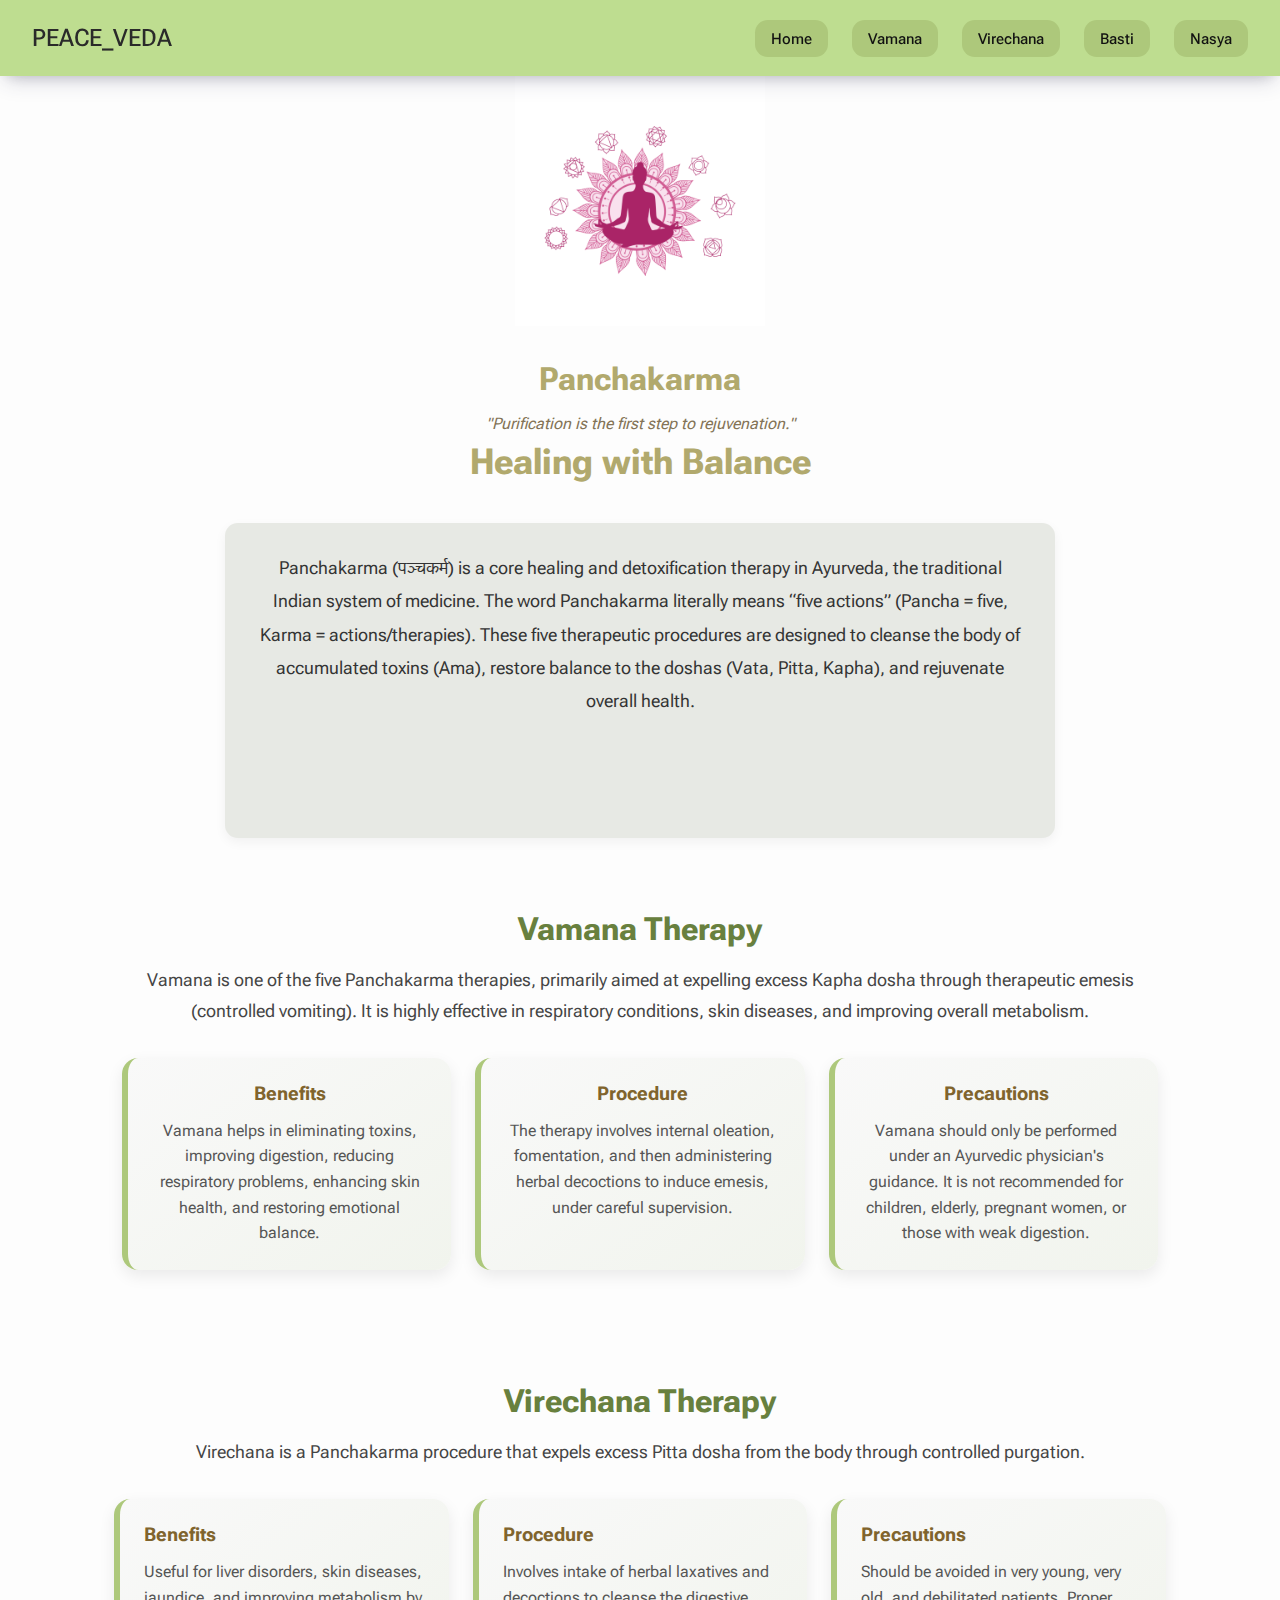
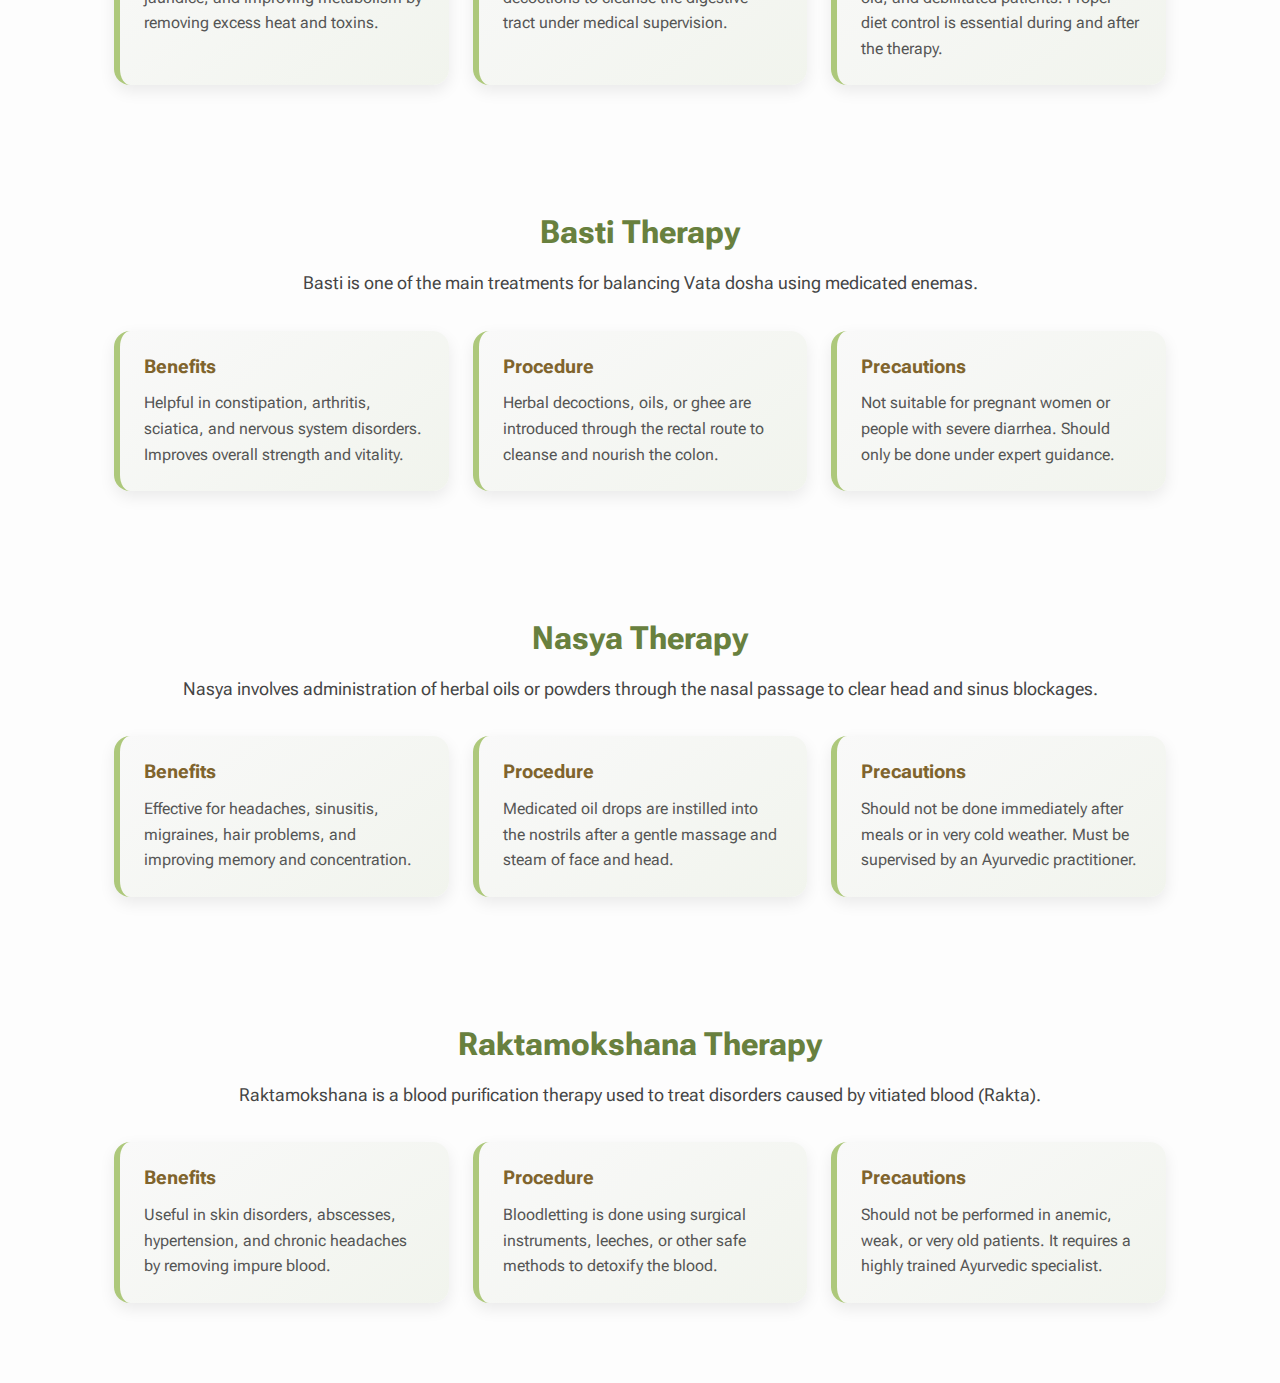
<file: Peace_veda/project/Panchakarma/panchkarma.html>
<!DOCTYPE html>
<html lang="en">
<head>
  <meta charset="UTF-8">
  <meta name="viewport" content="width=device-width, initial-scale=1.0">
  <title>Panchakarma Therapies</title>
  <link rel="stylesheet" href="panchkarma.css">
</head>
<body>

  <!-- Navbar -->
  <nav>
    <ul>
      <div class="title">PEACE_VEDA</div>
      <div class="options">
        <li><a href="../homepage/homepage.html">Home</a></li>
        <li><a href="#Vamana">Vamana</a></li>
        <li><a href="#Virechana">Virechana</a></li>
        <li><a href="#Basti">Basti</a></li>
        <li><a href="#Nasya">Nasya</a></li>
      </div>
    </ul>
  </nav>

  <!-- Header -->
  <header>
    <h2 class="header__h2">Panchakarma</h2>
  </header>
  <p class="quote">"Purification is the first step to rejuvenation."</p>
  <div class="sub-head">
    <h2>Healing with Balance</h2>
  </div>

  <!-- Panchakarma About -->
  <section class="panch-abt">
    Panchakarma (पञ्चकर्म) is a core healing and detoxification therapy in Ayurveda, the traditional Indian system of medicine. The word Panchakarma literally means “five actions” (Pancha = five, Karma = actions/therapies). These five therapeutic procedures are designed to cleanse the body of accumulated toxins (Ama), restore balance to the doshas (Vata, Pitta, Kapha), and rejuvenate overall health.
  </section>

  <!-- Vamana Section -->
  <section id="Vamana" class="scroll">
    <h2 class="therapy__title">Vamana Therapy</h2>
    <p class="therapy__intro">
      Vamana is one of the five Panchakarma therapies, primarily aimed at
      expelling excess Kapha dosha through therapeutic emesis (controlled
      vomiting). It is highly effective in respiratory conditions, skin
      diseases, and improving overall metabolism.
    </p>

    <div class="therapy__cards">
      <div class="therapy__card">
        <h3>Benefits</h3>
        <p>
          Vamana helps in eliminating toxins, improving digestion, reducing
          respiratory problems, enhancing skin health, and restoring
          emotional balance.
        </p>
      </div>
      <div class="therapy__card">
        <h3>Procedure</h3>
        <p>
          The therapy involves internal oleation, fomentation, and then
          administering herbal decoctions to induce emesis, under careful
          supervision.
        </p>
      </div>
      <div class="therapy__card">
        <h3>Precautions</h3>
        <p>
          Vamana should only be performed under an Ayurvedic physician's
          guidance. It is not recommended for children, elderly, pregnant
          women, or those with weak digestion.
        </p>
      </div>
    </div>
  </section>

  <!-- Virechana Section -->
  <section id="Virechana" class="scroll">
    <h2 class="therapy__title">Virechana Therapy</h2>
    <p class="therapy__intro">
      Virechana is a Panchakarma procedure that expels excess Pitta dosha
      from the body through controlled purgation.
    </p>

    <div class="therapy__cards">
      <div class="therapy__card">
        <h3>Benefits</h3>
        <p>
          Useful for liver disorders, skin diseases, jaundice, and improving
          metabolism by removing excess heat and toxins.
        </p>
      </div>
      <div class="therapy__card">
        <h3>Procedure</h3>
        <p>
          Involves intake of herbal laxatives and decoctions to cleanse the
          digestive tract under medical supervision.
        </p>
      </div>
      <div class="therapy__card">
        <h3>Precautions</h3>
        <p>
          Should be avoided in very young, very old, and debilitated
          patients. Proper diet control is essential during and after the
          therapy.
        </p>
      </div>
    </div>
  </section>

  <!-- Basti Section -->
  <section id="Basti" class="scroll">
    <h2 class="therapy__title">Basti Therapy</h2>
    <p class="therapy__intro">
      Basti is one of the main treatments for balancing Vata dosha using
      medicated enemas.
    </p>

    <div class="therapy__cards">
      <div class="therapy__card">
        <h3>Benefits</h3>
        <p>
          Helpful in constipation, arthritis, sciatica, and nervous system
          disorders. Improves overall strength and vitality.
        </p>
      </div>
      <div class="therapy__card">
        <h3>Procedure</h3>
        <p>
          Herbal decoctions, oils, or ghee are introduced through the rectal
          route to cleanse and nourish the colon.
        </p>
      </div>
      <div class="therapy__card">
        <h3>Precautions</h3>
        <p>
          Not suitable for pregnant women or people with severe diarrhea.
          Should only be done under expert guidance.
        </p>
      </div>
    </div>
  </section>

  <!-- Nasya Section -->
  <section id="Nasya" class="scroll">
    <h2 class="therapy__title">Nasya Therapy</h2>
    <p class="therapy__intro">
      Nasya involves administration of herbal oils or powders through the
      nasal passage to clear head and sinus blockages.
    </p>

    <div class="therapy__cards">
      <div class="therapy__card">
        <h3>Benefits</h3>
        <p>
          Effective for headaches, sinusitis, migraines, hair problems, and
          improving memory and concentration.
        </p>
      </div>
      <div class="therapy__card">
        <h3>Procedure</h3>
        <p>
          Medicated oil drops are instilled into the nostrils after a gentle
          massage and steam of face and head.
        </p>
      </div>
      <div class="therapy__card">
        <h3>Precautions</h3>
        <p>
          Should not be done immediately after meals or in very cold weather.
          Must be supervised by an Ayurvedic practitioner.
        </p>
      </div>
    </div>
  </section>

  <!-- Raktamokshana Section -->
  <section id="Raktamokshana" class="scroll">
    <h2 class="therapy__title">Raktamokshana Therapy</h2>
    <p class="therapy__intro">
      Raktamokshana is a blood purification therapy used to treat disorders
      caused by vitiated blood (Rakta).
    </p>

    <div class="therapy__cards">
      <div class="therapy__card">
        <h3>Benefits</h3>
        <p>
          Useful in skin disorders, abscesses, hypertension, and chronic
          headaches by removing impure blood.
        </p>
      </div>
      <div class="therapy__card">
        <h3>Procedure</h3>
        <p>
          Bloodletting is done using surgical instruments, leeches, or other
          safe methods to detoxify the blood.
        </p>
      </div>
      <div class="therapy__card">
        <h3>Precautions</h3>
        <p>
          Should not be performed in anemic, weak, or very old patients. It
          requires a highly trained Ayurvedic specialist.
        </p>
      </div>
    </div>
  </section>

</body>
</html>
</file>
<file: Peace_veda/project/Panchakarma/panchkarma.css>
@import url("https://fonts.googleapis.com/css2?family=Roboto+Flex:opsz,wght@8..144,300;400;500;600&display=swap");

/* Reset */
* {
  margin: 0;
  padding: 0;
  box-sizing: border-box;
}

html, body {
  font-family: "Roboto Flex", sans-serif;
  background-color: #fdfdfd;
  color: #111;
  scroll-behavior: smooth;
}

/* Navbar */
nav {
  background-color: rgb(190, 221, 144);
  padding: 1.5rem 2rem;
  box-shadow: rgba(50, 50, 93, 0.25) 0px 8px 20px -5px,
              rgba(0, 0, 0, 0.2) 0px 5px 15px -8px;
  position: sticky;
  top: 0;
  z-index: 1000;
}

nav ul {
  display: flex;
  align-items: center;
  justify-content: space-between;
  gap: 2rem;
}

.options {
  display: flex;
  gap: 1.5rem;
  align-items: center;
}

nav ul li {
  list-style: none;
}

nav ul li a {
  text-decoration: none;
  padding: 0.6rem 1rem;
  background-color: rgb(173, 200, 123);
  border-radius: 0.8rem;
  color: #111;
  font-size: 0.95rem;
  font-weight: 500;
  transition: all 0.3s ease-in-out;
}

nav ul li a:hover {
  background-color: rgba(173, 200, 123, 0.85);
  color: #fff;
  transform: translateY(-2px);
  box-shadow: 0px 4px 10px rgba(0, 0, 0, 0.15);
}

.title {
  font-weight: 500;
  font-size: 1.5rem;
  color: #2a2a2a;
}

/* Responsive */
@media (max-width: 800px) {
  nav ul {
    flex-direction: column;
    align-items: flex-start;
    gap: 1rem;
  }

  .options {
    flex-wrap: wrap;
    gap: 1rem;
  }

  nav ul li a {
    display: block;
    width: 100%;
  }
}

/* Header */
header {
  height: 37.5vh;
  background-image: url(./yoga.png);
  background-position: top center;
  background-repeat: no-repeat;
  background-size: 250px;
  display: flex;
  flex-direction: column;
  justify-content: flex-end;
  align-items: center;
  padding-bottom: 1rem;
}

.header__h2 {
  font-size: 2rem;
  color: rgb(177, 169, 109);
  margin-top: 1rem; /* fixed scroll issue */
}
.sub-head{
  color: rgb(177, 169, 109);
  text-align: center;
  font-size: 1.5rem;
}

.quote {
  margin-bottom: .5rem;
  color: rgb(131, 115, 86);
  text-align: center;
  font-style: italic;
}

/* Panchakarma About */
.panch-abt {
  max-width: 830px;
  margin: 2.5rem auto;
  padding: 1.8rem 2rem;
  line-height: 1.8;
  font-size: 1.15rem;
  text-align: center;
  color: #333;
  background: rgba(109, 124, 89, 0.151);
  border-radius: 0.8rem;
  min-height: 35vh;
  box-shadow: 0px 4px 12px rgba(0,0,0,0.05);
}

/* Vamana Section */
.scroll{
  scroll-margin-top: 80px;
}
/* Default (desktop) */
.scroll {
  scroll-margin-top: 80px; /* desktop navbar height */
}

/* Tablet */
@media (max-width: 992px) {
  .scroll {
    scroll-margin-top: 100px; /* adjust to navbar height on tablets */
  }
}

/* Mobile */
@media (max-width: 600px) {
  .scroll {
    scroll-margin-top: 120px; /* adjust to navbar height on mobile */
  }
}
@media (max-width:599px){
  .scroll{
    scroll-margin-top:160px;
  }
}
#Vamana {
  padding: 2rem;
  text-align: center;
  max-width: 1100px;
  margin: 0 auto;
}

.vamana__title {
  font-size: 2rem;
  margin-bottom: 1rem;
  color: rgb(104, 128, 62);
}

.vamana__intro {
  font-size: 1.2rem;
  line-height: 1.8;
  margin-bottom: 2rem;
  color: #444;
}

.vamana__cards {
  display: grid;
  grid-template-columns: repeat(auto-fit, minmax(250px, 1fr));
  gap: 1.5rem;
  justify-content: center;
}

.vamana__card {
  background: #f9f9f9;
  padding: 1.5rem;
  border-radius: 1rem;
  box-shadow: 0px 4px 12px rgba(0,0,0,0.08);
  animation: floatUp 2.5s ease-in-out infinite alternate;
}

.vamana__card h3 {
  color: rgb(128, 100, 45);
  margin-bottom: 0.8rem;
}

.vamana__card p {
  font-size: 1rem;
  color: #555;
  line-height: 1.6;
}

.vamana__card:hover {
  transform: translateY(-8px);
  box-shadow: 0px 6px 18px rgba(0,0,0,0.12);
}

/* Floating Animation */
@keyframes floatUp {
  from {
    transform: translateY(20px);
    opacity: 0.85;
  }
  to {
    transform: translateY(0);
    opacity: 1;
  }
}

/* Therapy Sections */
section {
  padding: 3rem 1.5rem;
  margin: 2rem auto;
  max-width: 1100px;
  border-radius: 1rem;
}

.therapy__title {
  font-size: 2rem;
  margin-bottom: 1rem;
  color: rgb(104, 128, 62);
  text-align: center;
}

.therapy__intro {
  font-size: 1.15rem;
  line-height: 1.7;
  margin-bottom: 2rem;
  text-align: center;
  color: #444;
}

.therapy__cards {
  display: grid;
  grid-template-columns: repeat(auto-fit, minmax(260px, 1fr));
  gap: 1.5rem;
}

.therapy__card {
  background: linear-gradient(145deg, #f9f9f9, #f1f4ed);
  border-left: 6px solid rgb(173, 200, 123);
  padding: 1.5rem;
  border-radius: 1rem;
  box-shadow: 0px 6px 16px rgba(0,0,0,0.08);
  animation: floatUp 2.8s ease-in-out infinite alternate;
  transition: all 0.3s ease;
}

.therapy__card h3 {
  color: rgb(128, 100, 45);
  margin-bottom: 0.8rem;
  font-size: 1.2rem;
}

.therapy__card p {
  font-size: 1rem;
  color: #555;
  line-height: 1.6;
}

.therapy__card:hover {
  transform: translateY(-10px);
  box-shadow: 0px 8px 20px rgba(0,0,0,0.12);
  border-left-color: rgb(104, 128, 62);
}
</file>
